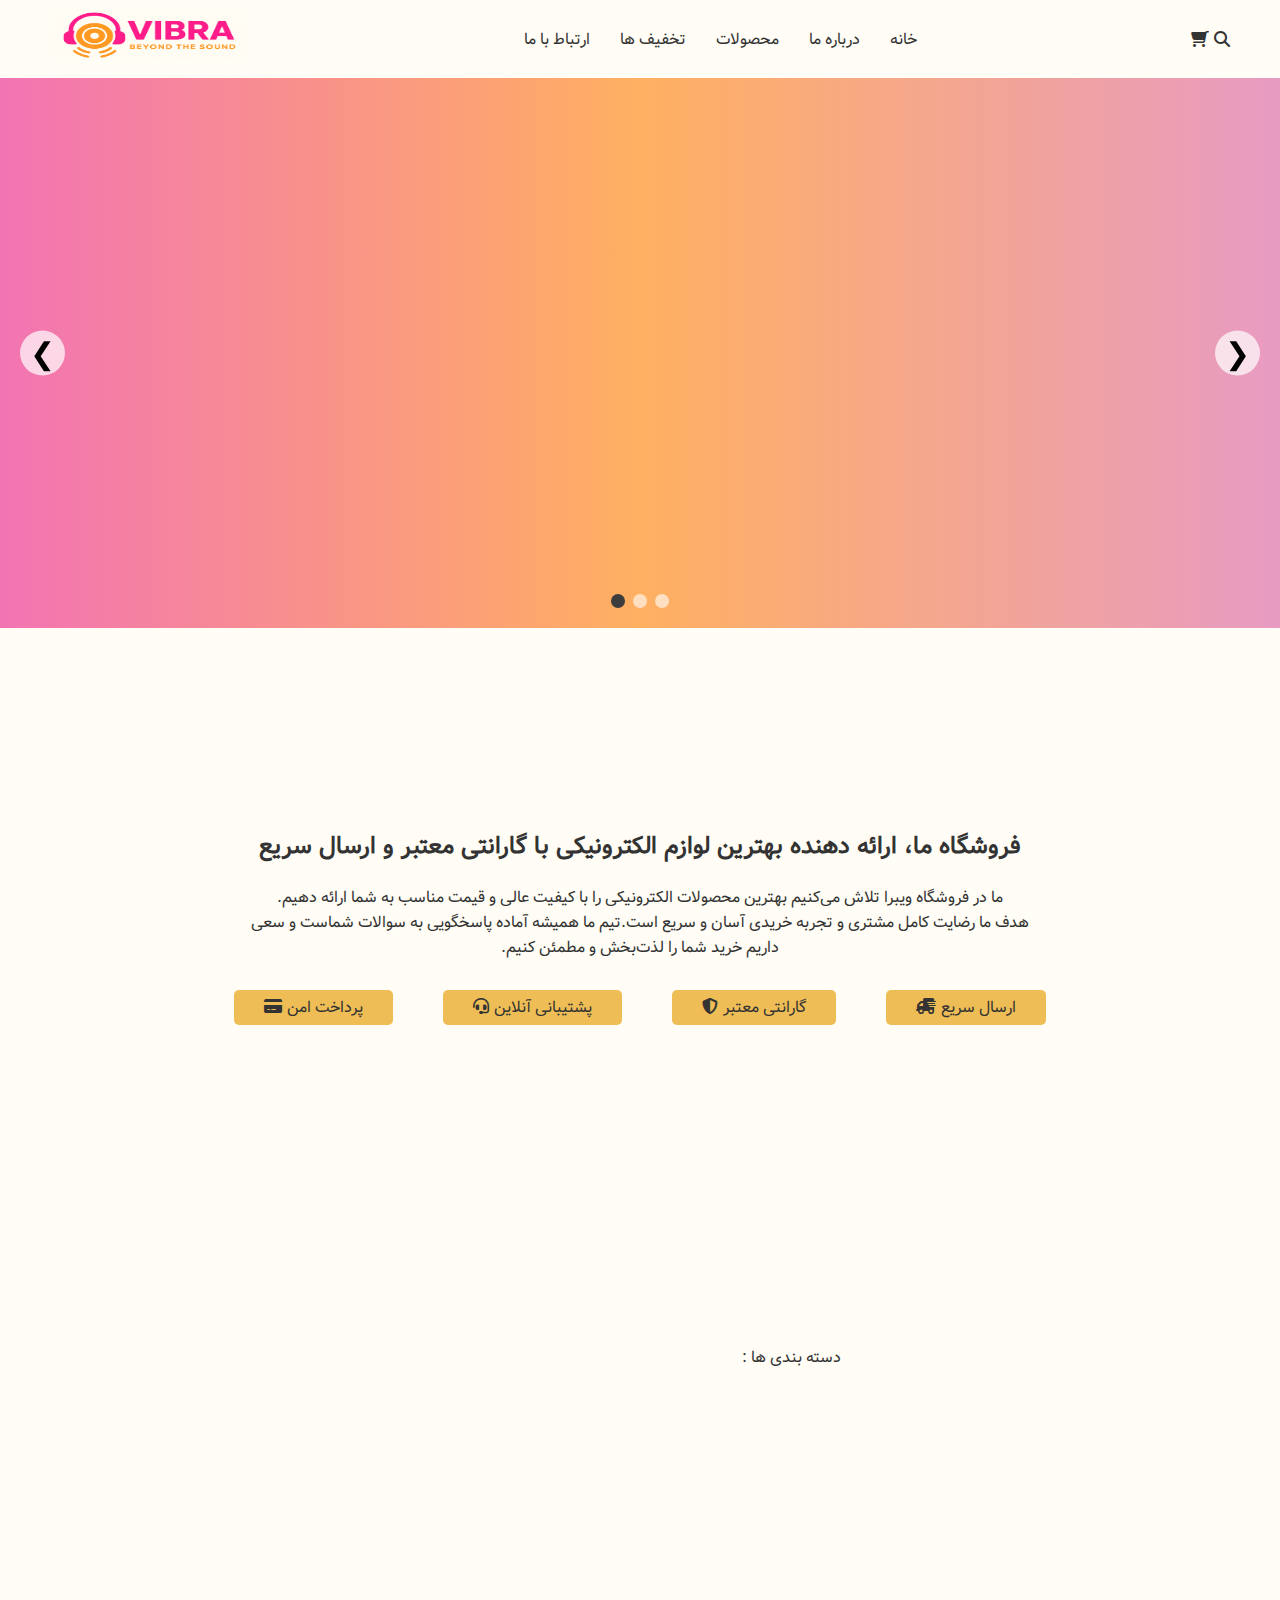
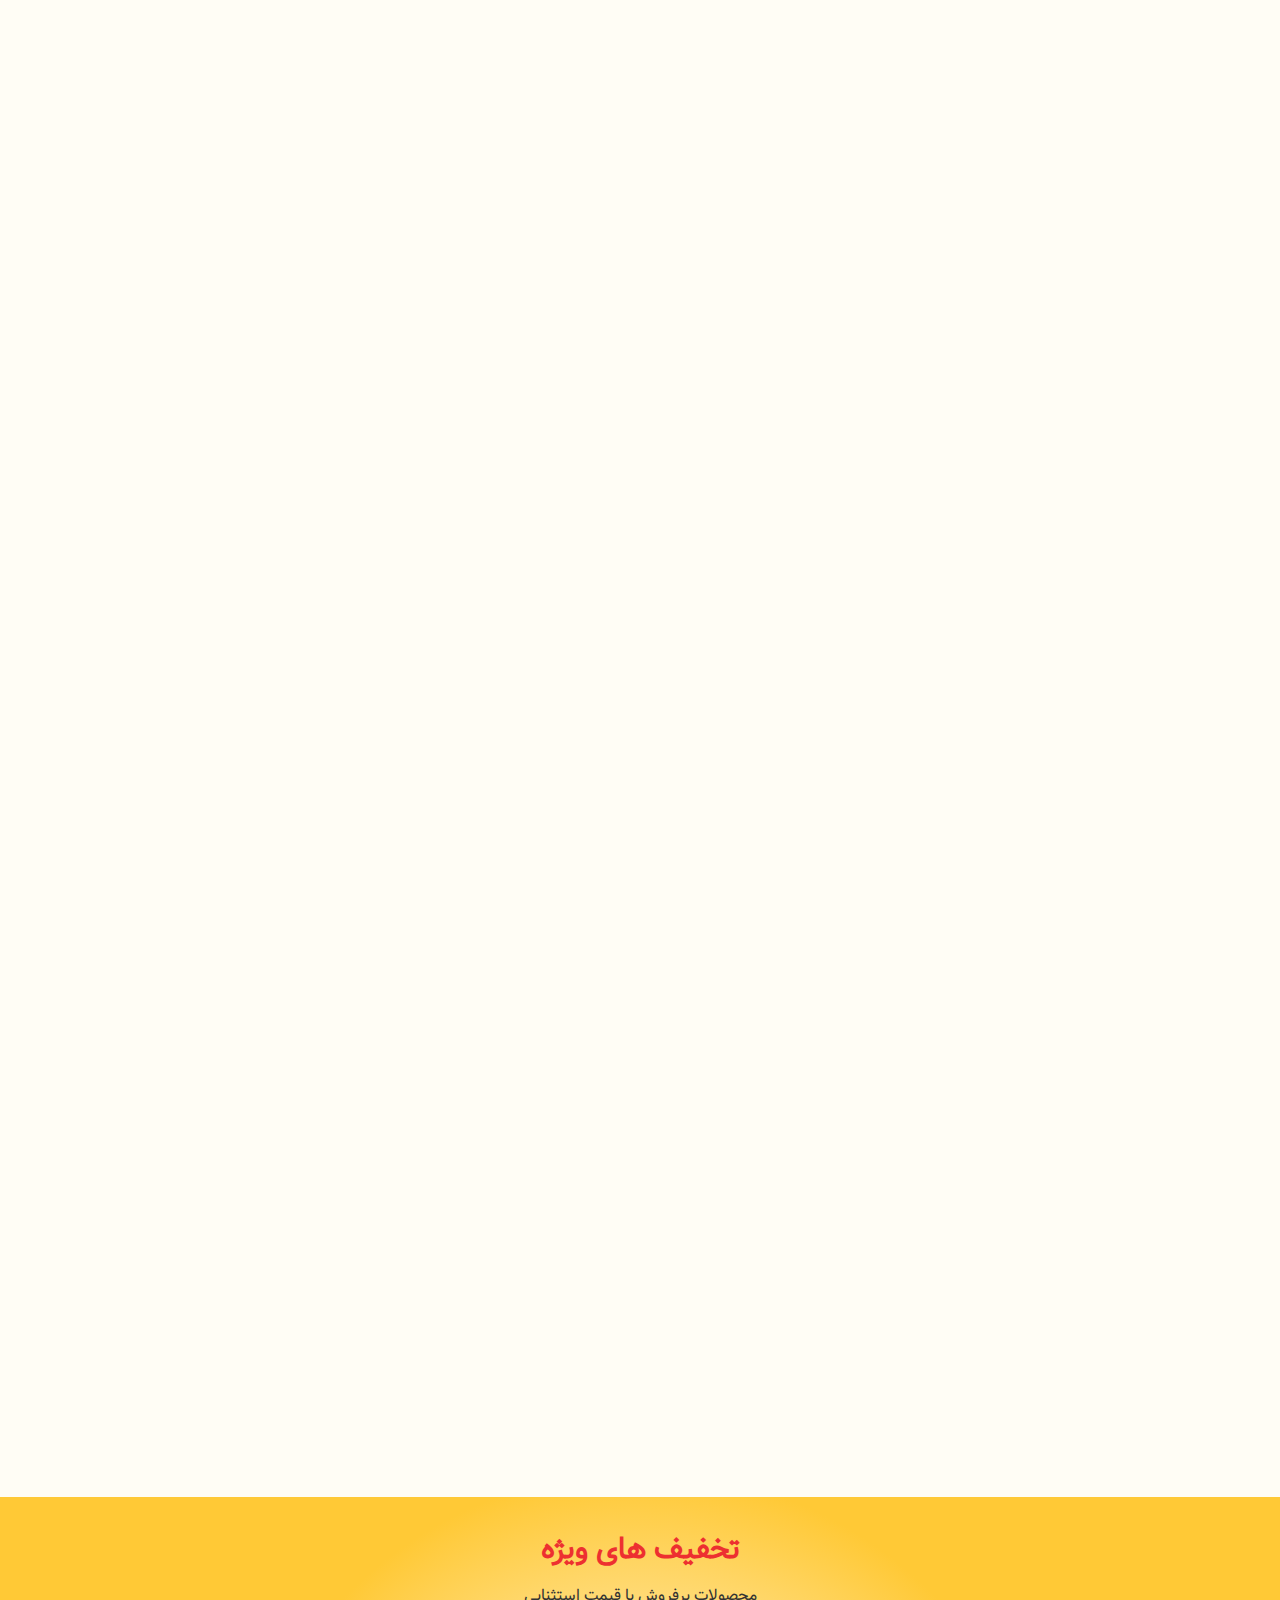
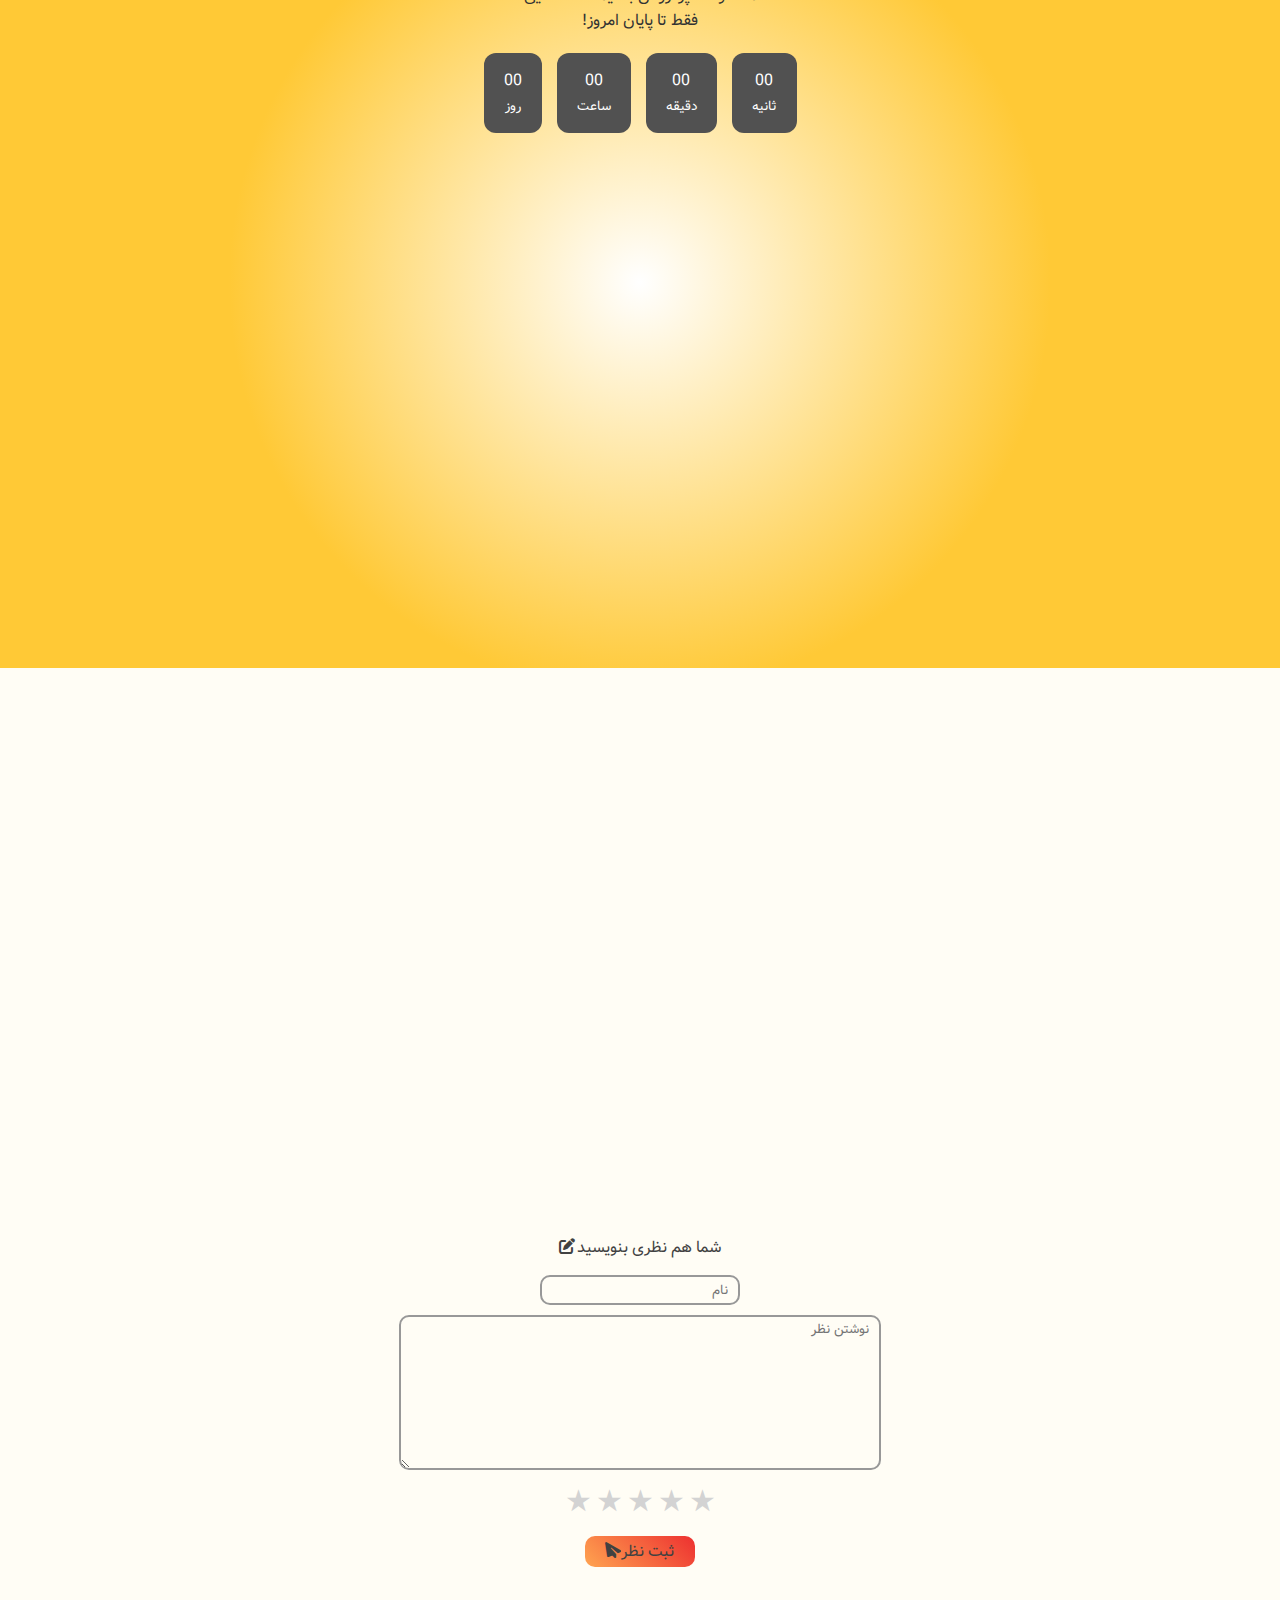
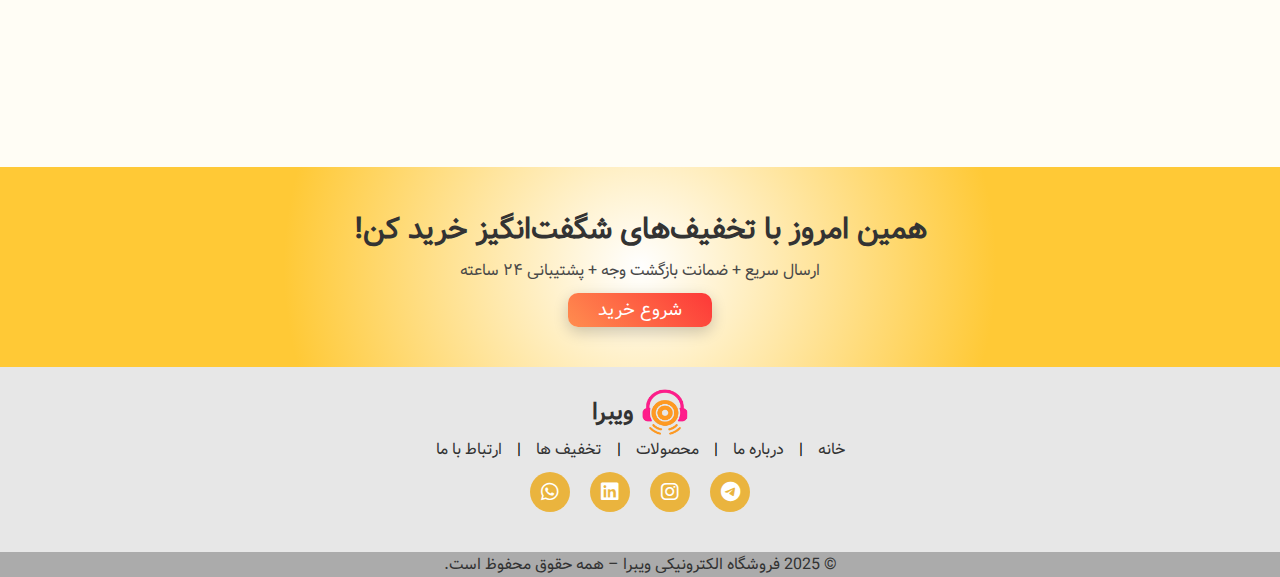
<file: Vibra/index.html>
<!DOCTYPE html>
<html lang="fa" dir="rtl">
<head>
    <meta charset="UTF-8">
    <meta name="viewport" content="width=device-width, initial-scale=1.0">
    <meta name="description" content="ویبرا، فراتر از صدا">
    <link rel="stylesheet" href="https://cdnjs.cloudflare.com/ajax/libs/font-awesome/6.5.0/css/all.min.css">
    <link rel="stylesheet" href="https://cdn.jsdelivr.net/npm/aos@2.3.4/dist/aos.css">
    <link rel="icon" type="image/png" href="images/icon.png">
    <link rel="stylesheet" href="style.css">
    <title>vibra | ویبرا</title>
</head>
<body>
<!--navbar-->
<nav>
    <span class="icons">
        <span class="menu"><i class="fas fa-bars"></i></span>
        <i class="fas fa-search"></i>
        <i class="fas fa-shopping-cart fa-flip-horizontal"></i>
    </span>

    <div class="links">
        <a href="#home">خانه</a>
        <a href="#about-us">درباره ما</a>
        <a href="#products">محصولات</a>
        <a href="#discounts">تخفیف ها</a>
        <a href="#footer">ارتباط با ما</a>
    </div>

    <span class="logo">
        <img src="images/logo.png" alt="ویبرا">
    </span>
</nav>

<!--section 1 : hero-->
<section id="home" class="hero-section">
    <div class="slides">
        <!--slide 1-->
        <div class="slide active">
            <div class="text">
                <div class="title">
                    <h1>جدیدترین و 
                    بهترین تجهیزات صوتی</h1>
                </div>
                <p>تجربه ای تازه از صدا، با برترین برند ها</p>
                <button onclick="location.href='#products'">نمایش محصولات</button>
            </div>
            <img src="images/hero-headphone.png" alt="هدفون">
        </div>

        <!--slide 2-->
        <div class="slide">
            <div class="text">
                <div class="title">
                    <h1>جدیدترین و 
                    بهترین تجهیزات صوتی</h1>
                </div>
                <p>تجربه ای تازه از صدا، با برترین برند ها</p>
                <button>نمایش محصولات</button>
            </div>
            <img src="images/earbuds.png" alt="هدفون">
        </div>

        <!--slide 3-->
        <div class="slide">
            <div class="text">
                <div class="title">
                    <h1>جدیدترین و 
                    بهترین تجهیزات صوتی</h1>
                </div>
                <p>تجربه ای تازه از صدا، با برترین برند ها</p>
                <button>نمایش محصولات</button>
            </div>
            <img src="images/speaker.png" alt="هدفون">
        </div>
    </div>

  <button class="prev">❮</button>
  <button class="next">❯</button>

  <div class="dots"></div>
</section>

<!--section 2 : about-->
<section id="about-us" class="about-section">
    <div class="text">
        <h2>فروشگاه ما،
            ارائه دهنده بهترین لوازم الکترونیکی با گارانتی معتبر و ارسال سریع
        </h2>
        <p>ما در فروشگاه ویبرا تلاش می‌کنیم بهترین محصولات الکترونیکی را با کیفیت عالی و قیمت مناسب به شما ارائه دهیم.
            هدف ما رضایت کامل مشتری و تجربه خریدی آسان و سریع است.تیم ما همیشه آماده پاسخگویی به سوالات شماست و سعی
            داریم خرید شما را لذت‌بخش و مطمئن کنیم.
        </p>
    </div>

    <div class="taglines">
        <a href="#delivery">ارسال سریع<i class="fas fa-shipping-fast fa-flip-horizontal"></i></a>

        <a href="#guarantee">گارانتی معتبر<i class="fas fa-shield-alt"></i></a>

        <a href="#support">پشتیبانی آنلاین<i class="fas fa-headset"></i></a>

        <a href="#payment">پرداخت امن<i class="fas fa-credit-card"></i></a>
    </div>
</section>

<!--section 3 : products-->
<section id="products" class="product-section">
    <h1>محصولات فروشگاه</h1>
    <div class="categories">
        <p>دسته بندی ها :</p>
        <a class="fade-in" href="#headphone">هدفون</a>
        <a class="fade-in" href="#speaker">اسپیکر</a>
        <a class="fade-in" href="earbud">ایرپاد</a>
    </div>

    <div class="products">
        <div class="product" data-aos="fade-up">
            <div class="discount-tag">۱۵٪ تخفیف</div>
            <img src="images/earbuds.png" alt="ایرپاد">
            <h2>ایرپاد مدل M90</h2>
            <div class="price">
                <del>۱,۱۵۰,۰۰</del>
                <h3 class="discount">۹۸۵,۰۰۰ تومان</h3>
            </div>

            <div class="buttons">
                <a class="details" href="singleProduct.html">جزئیات</a>
                <a href="#buy"><i class="fas fa-shopping-cart fa-flip-horizontal"></i></a>
                <a href="#like"><i class="far fa-heart"></i></a>
            </div>
        </div>

        <div class="product" data-aos="fade-up">
            <img src="images/speaker.png" alt="اسپیکر">
            <h2>اسپیکر مدل 2025</h2>
            <p class="price">۲,۲۳۰,۰۰۰ تومان</p>

            <div class="buttons">
                <a class="details" href="singleProduct.html">جزئیات</a>
                <a href="#buy"><i class="fas fa-shopping-cart fa-flip-horizontal"></i></a>
                <a href="#like"><i class="far fa-heart"></i></a>
            </div>
        </div>

        <div class="product" data-aos="fade-up">
            <img src="images/microphone.png" alt="میکروفون">
            <h2>میکروفون مدل جدید</h2>
            <p class="price">۹۵۰,۰۰۰ تومان</p>

            <div class="buttons">
                <a class="details" href="singleProduct.html">جزئیات</a>
                <a href="#buy"><i class="fas fa-shopping-cart fa-flip-horizontal"></i></a>
                <a href="#like"><i class="far fa-heart"></i></a>
            </div>
        </div>

        <div class="product" data-aos="fade-up">
            <img src="images/headphone.png" alt="هدفون">
            <h2>هدفون مدل M92</h2>
            <p class="price">۱,۸۰۰,۰۰۰ تومان</p>

            <div class="buttons">
                <a class="details" href="singleProduct.html">جزئیات</a>
                <a href="#buy"><i class="fas fa-shopping-cart fa-flip-horizontal"></i></a>
                <a href="#like"><i class="far fa-heart"></i></a>
            </div>
        </div>

        <div class="product" data-aos="fade-up">
            <div class="discount-tag">۳۲٪ تخفیف</div>
            <img src="images/smart-watch.png" alt="ساعت هوشمند">
            <h2>ساعت هوشمند باکیفیت</h2>
            <div class="price">
                <del>۳,۸۰۰,۰۰۰</del>
                <h3 class="discount">۲,۶۰۰,۰۰۰ تومان</h3>
            </div>

            <div class="buttons">
                <a class="details" href="singleProduct.html">جزئیات</a>
                <a href="#buy"><i class="fas fa-shopping-cart fa-flip-horizontal"></i></a>
                <a href="#like"><i class="far fa-heart"></i></a>
            </div>
        </div>

        <div class="product" data-aos="fade-up">
            <img src="images/smart-glasses.png" alt="عینک هوشمند">
            <h2>عینک هوشمند جدید</h2>
            <p class="price">۵,۲۰۰,۰۰۰ تومان</p>

            <div class="buttons">
                <a class="details" href="singleProduct.html">جزئیات</a>
                <a href="#buy"><i class="fas fa-shopping-cart fa-flip-horizontal"></i></a>
                <a href="#like"><i class="far fa-heart"></i></a>
            </div>
        </div>

        <div class="product" data-aos="fade-up">
            <img src="images/phone-stand.png" alt="پایه گوشی">
            <h2>پایه گوشی</h2>
            <p class="price">۶۲۰,۰۰۰ تومان</p>

            <div class="buttons">
                <a class="details" href="singleProduct.html">جزئیات</a>
                <a href="#buy"><i class="fas fa-shopping-cart fa-flip-horizontal"></i></a>
                <a href="#like"><i class="far fa-heart"></i></a>
            </div>
        </div>

        <div class="product" data-aos="fade-up">
            <div class="discount-tag">۳۲٪ تخفیف</div>
            <img src="images/wired-earphones.png" alt="هندزفری">
            <h2>هندزفری مدل سیمی</h2>
            <div class="price">
                <del>۳۴۰,۰۰۰</del>
                <h3 class="discount">۲۳۰,۰۰۰ تومان</h3>
            </div>

            <div class="buttons">
                <a class="details" href="singleProduct.html">جزئیات</a>
                <a href="#buy"><i class="fas fa-shopping-cart fa-flip-horizontal"></i></a>
                <a href="#like"><i class="far fa-heart"></i></a>
            </div>
        </div>
    </div>
</section>

<section id="discounts" class="discount-section">
    <div class="title">
        <h1>تخفیف های ویژه</h1>
        <P>محصولات پرفروش با قیمت استثنایی
        فقط تا پایان امروز!
        </P>
    </div>

    <div class="timer">
        <div><span id="seconds">00</span><small>ثانیه</small></div>
        <div><span id="minutes">00</span><small>دقیقه</small></div>
        <div><span id="hours">00</span><small>ساعت</small></div>
        <div><span id="days">00</span><small>روز</small></div>
    </div>

    <div class="products">
        <div class="product" data-aos="flip-up">
            <div class="discount-tag">۱۵٪ تخفیف</div>
            <img src="images/earbuds.png" alt="ایرپاد">
            <h2>ایرپاد مدل M90</h2>
            <div class="price">
                <del>۱,۱۵۰,۰۰</del>
                <h3 class="discount">۹۸۵,۰۰۰ تومان</h3>
            </div>

            <div class="buttons">
                <a class="details" href="singleProduct.html">جزئیات</a>
                <a href="#buy"><i class="fas fa-shopping-cart fa-flip-horizontal"></i></a>
                <a href="#like"><i class="far fa-heart"></i></a>
            </div>
        </div>

        <div class="product" data-aos="flip-up">
            <div class="discount-tag">۳۲٪ تخفیف</div>
            <img src="images/wired-earphones.png" alt="هندزفری">
            <h2>هندزفری مدل سیمی</h2>
            <div class="price">
                <del>۳۴۰,۰۰۰</del>
                <h3 class="discount">۲۳۰,۰۰۰ تومان</h3>
            </div>

            <div class="buttons">
                <a class="details" href="singleProduct.html">جزئیات</a>
                <a href="#buy"><i class="fas fa-shopping-cart fa-flip-horizontal"></i></a>
                <a href="#like"><i class="far fa-heart"></i></a>
            </div>
        </div>

        <div class="product" data-aos="flip-up">
            <div class="discount-tag">۳۲٪ تخفیف</div>
            <img src="images/smart-watch.png" alt="ساعت هوشمند">
            <h2>ساعت هوشمند باکیفیت</h2>
            <div class="price">
                <del>۳,۸۰۰,۰۰۰</del>
                <h3 class="discount">۲,۶۰۰,۰۰۰ تومان</h3>
            </div>

            <div class="buttons">
                <a class="details" href="singleProduct.html">جزئیات</a>
                <a href="#buy"><i class="fas fa-shopping-cart fa-flip-horizontal"></i></a>
                <a href="#like"><i class="far fa-heart"></i></a>
            </div>
        </div>
    </div>
</section>

<section class="testimonial-section">
    <h1>نظرات مشتریان ما</h1>
    <p class="title">نظر واقعی مشتریان ما درباره محصولات و خدمات</p>
    <div class="comments">
        <div class="comment" data-aos="fade-up">
            <h3>مریم</h3>
            <p>
                من اولین بار بود از این فروشگاه خرید می‌کردم و واقعا تجربه عالی داشتم.
                محصولی که دریافت کردم همون‌طور بود که توی سایت بود و کیفیتش خیلی خوب بود.
                ارسال سریع انجام شد و بسته‌بندی خیلی مرتب بود. مطمئناً دوباره از اینجا خرید خواهم کرد.
            </p>
            
            <div class="stars">
                <i class="fa-solid fa-star"></i>
                <i class="fa-solid fa-star"></i>
                <i class="fa-solid fa-star"></i>
                <i class="fa-solid fa-star"></i>
                <i class="fa-solid fa-star"></i>
            </div>

        </div>

        <div class="comment" data-aos="fade-up">
            <h3>سینا</h3>
            <p>
                بعد از کلی جستجو این فروشگاه رو انتخاب کردم و واقعا از انتخابم راضی‌ام.
                قیمت‌ها منصفانه‌ست و تخفیف‌ها واقعا به‌صرفه هستن.پشتیبانی آنلاین هم خیلی سریع جواب داد
                و مشکلم رو حل کرد. به همه دوستانم پیشنهادش می‌کنم.
            </p>

            <div class="stars">
                <i class="fa-solid fa-star"></i>
                <i class="fa-solid fa-star"></i>
                <i class="fa-solid fa-star"></i>
                <i class="fa-solid fa-star"></i>
                <i class="fa-solid fa-star"></i>
            </div>
        </div>

        <div class="comment" data-aos="fade-up">
            <h3>الهام</h3>
            <p>
                محصولی که خریدم دقیقاً همونی بود که دنبالش بودم. طراحی سایت ساده و راحت بود
                و خیلی سریع تونستم سفارشم رو ثبت کنم. از نحوه پیگیری سفارش و اطلاع‌رسانی پیامکی هم خوشم اومد.
                حس می‌کنم واقعا به مشتری اهمیت داده میشه.
            </p>

            <div class="stars">
                <i class="fa-solid fa-star"></i>
                <i class="fa-solid fa-star"></i>
                <i class="fa-solid fa-star"></i>
                <i class="fa-solid fa-star"></i>
                <i class="fa-solid fa-star"></i>
            </div>
        </div>
    </div>

    <p class="form-title">شما هم نظری بنویسید<i class="fas fa-pen-to-square"></i></p>
    <form>
        <input type="text" name="name" placeholder="نام">
        <textarea name="comment" rows="7" cols="60" placeholder="نوشتن نظر"></textarea>

        <div class="stars">
            <span class="star" data-value="1">★</span>
            <span class="star" data-value="2">★</span>
            <span class="star" data-value="3">★</span>
            <span class="star" data-value="4">★</span>
            <span class="star" data-value="5">★</span>
        </div>
        <input type="hidden" name="rate" id="rate" value="0">

        <a>ثبت نظر<i class="fas fa-paper-plane fa-flip-horizontal"></i></a>
    </form>

</section>

<section class="cta-section">
    <h1>همین امروز با تخفیف‌های شگفت‌انگیز خرید کن!</h1>
    <p>ارسال سریع + ضمانت بازگشت وجه + پشتیبانی ۲۴ ساعته</p>
    <button onclick="location.href='#products'">شروع خرید</button>
</section>

<footer id="footer">
    <div class="logo">
        <img src="images/icon.png" alt="لوگو">
        <h2>ویبرا</h2>
    </div>

    <div class="links">
        <a href="#home">خانه</a>
        <a href="#about-us">درباره ما</a>
        <a href="#products">محصولات</a>
        <a href="#discounts">تخفیف ها</a>
        <a href="#contact-us">ارتباط با ما</a>
    </div>

    <div class="social-icons">
        <a href="/" class="icon"><i class="fa-brands fa-telegram"></i></a>
        <a href="/" class="icon"><i class="fa-brands fa-instagram"></i></a>
        <a href="/" class="icon"><i class="fa-brands fa-linkedin"></i></a>
        <a href="/" class="icon"><i class="fa-brands fa-whatsapp"></i></a>
    </div>

    <div class="copyright">
        <p>© 2025 فروشگاه الکترونیکی ویبرا – همه حقوق محفوظ است.</p>
    </div>
</footer>

<script src="https://cdn.jsdelivr.net/npm/aos@2.3.4/dist/aos.js"></script>
<script>
  AOS.init();
</script>

<script src="js/main.js"></script>
</body>
</html>
</file>
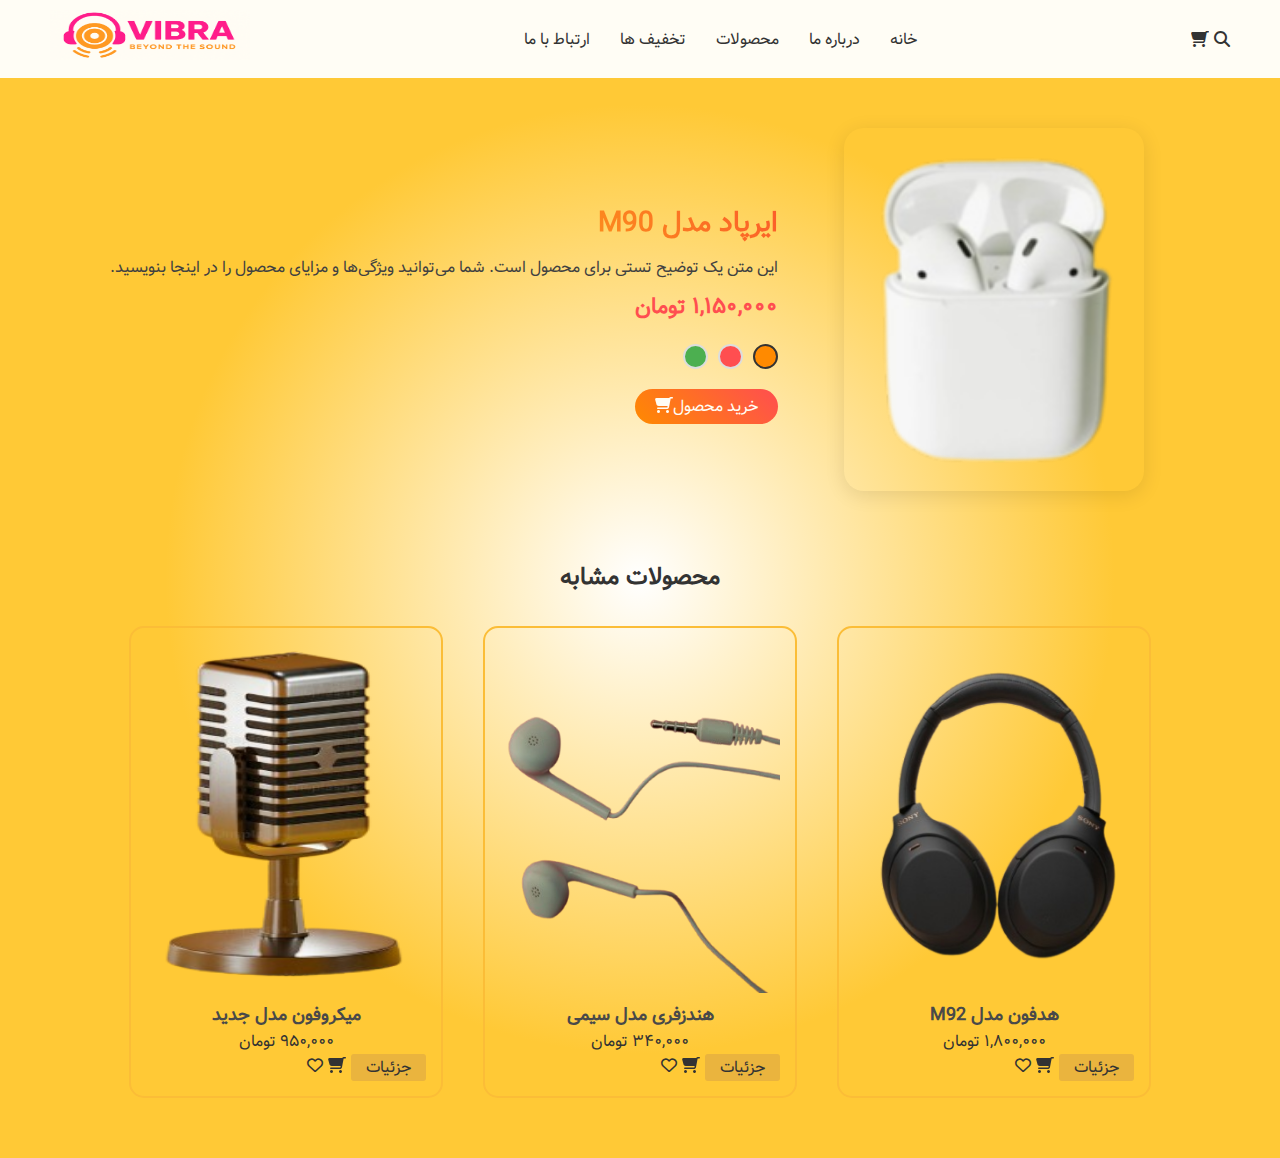
<file: Vibra/singleProduct.html>
<!DOCTYPE html>
<html lang="fa" dir="rtl">
<head>
    <meta charset="UTF-8">
    <meta name="viewport" content="width=device-width, initial-scale=1.0">
    <meta name="description" content="ویبرا، فراتر از صدا">
    <link rel="stylesheet" href="https://cdnjs.cloudflare.com/ajax/libs/font-awesome/6.5.0/css/all.min.css">
    <link rel="icon" type="image/png" href="images/icon.png">
    <link rel="stylesheet" href="style.css">
    <title>تک محصول</title>
</head>
<body class="single-product-body">

<!--navbar-->
<nav>
    <span class="icons">
        <span class="menu"><i class="fas fa-bars"></i></span>
        <i class="fas fa-search"></i>
        <i class="fas fa-shopping-cart fa-flip-horizontal"></i>
    </span>

    <div class="links">
        <a href="index.html#home">خانه</a>
        <a href="index.html#about-us">درباره ما</a>
        <a href="index.html#products">محصولات</a>
        <a href="index.html#discounts">تخفیف ها</a>
        <a href="index.html#footer">ارتباط با ما</a>
    </div>

    <span class="logo">
        <img src="images/logo.png" alt="ویبرا">
    </span>
</nav>


<!--single-product-->
<div class="single-product">
    <div class="image">
        <img src="images/earbuds.png" alt="ایرپاد">
    </div>

    <div class="details">
        <h1>ایرپاد مدل M90</h1>
        <p>این متن یک توضیح تستی برای محصول است. شما می‌توانید ویژگی‌ها و مزایای محصول را در اینجا بنویسید.</p>
        <div class="price">۱,۱۵۰,۰۰۰ تومان</div>

        <div class="colors">
            <div class="color-option active" style="background:#ff8a00"></div>
            <div class="color-option" style="background:#ff4e50"></div>
            <div class="color-option" style="background:#4caf50"></div>
        </div>

        <a href="#" class="buy">خرید محصول<i class="fas fa-shopping-cart fa-flip-horizontal"></i></a>
    </div>
</div>

<div class="related">
    <h1>محصولات مشابه</h1>
    <div class="products">
        <div class="product">
            <img src="images/headphone.png" alt="هدفون">
            <h2>هدفون مدل M92</h2>
            <p class="price">۱,۸۰۰,۰۰۰ تومان</p>

            <div class="buttons">
                <a class="details" href="#details">جزئیات</a>
                <a href="#buy"><i class="fas fa-shopping-cart fa-flip-horizontal"></i></a>
                <a href="#like"><i class="far fa-heart"></i></a>
            </div>
        </div>

        <div class="product">
            <img src="images/wired-earphones.png" alt="هندزفری">
            <h2>هندزفری مدل سیمی</h2>
            <p class="price">۳۴۰,۰۰۰ تومان</p>

            <div class="buttons">
                <a class="details" href="#details">جزئیات</a>
                <a href="#buy"><i class="fas fa-shopping-cart fa-flip-horizontal"></i></a>
                <a href="#like"><i class="far fa-heart"></i></a>
            </div>
        </div>

        <div class="product">
            <img src="images/microphone.png" alt="میکروفون">
            <h2>میکروفون مدل جدید</h2>
            <p class="price">۹۵۰,۰۰۰ تومان</p>

            <div class="buttons">
                <a class="details" href="#details">جزئیات</a>
                <a href="#buy"><i class="fas fa-shopping-cart fa-flip-horizontal"></i></a>
                <a href="#like"><i class="far fa-heart"></i></a>
            </div>
        </div>
    </div>
</div>

</body>
</html>
</file>
<file: Vibra/style.css>
@font-face {
    font-family: "vazir";
    src: url("fonts/Vazir.woff2") format("woff2"),
         url("fonts/Vazir.woff") format("woff");
    font-weight: normal;
    font-style: normal;
}

/* animations */
@keyframes slideIn {
    to {
        opacity: 1;
        transform: translateX(0);
    }
}

@keyframes fadeUp {
    to {
        opacity: 1;
        transform: translateY(0);
    }
}

* {
    margin: 0;
    padding: 0;
    box-sizing: border-box;
}

body {
    background-color: #fffdf5;
    color: #333;
    font-family: 'vazir';
    overflow-x: hidden; 
    width: 100%;
    margin: 0;
    padding: 0;
    box-sizing: border-box;
}

a {
   text-decoration: none;
   color: #333; 
}

/* navbar */
nav {
    display: flex;
    justify-content: space-between;
    align-items: center;
    padding: 10px 50px;
    position: sticky;
    top: 0;
    z-index: 1000;
    background-color: #fffdf5;
}

nav .logo img {
    width: 200px;
    height: 50px;
}

nav .links {
    display: flex;
    justify-content: center;
    gap: 30px;
}

nav .links a:hover {
    color: #eebd55;
}

nav .icons {
    display: flex;
    text-align: center;
    gap: 5px;
}

nav .icons .menu {
    display: none;
}

nav .icons i:hover {
    color: #eebd55;
}

/* hero section */
.hero-section {
    position: relative;
    background: linear-gradient(90deg, rgba(242, 116, 179, 1) 0%, rgba(255, 176, 97, 1) 50%, rgba(232, 155, 194, 1) 100%);
    height: 550px;
    display: flex;
    justify-content: center;
    align-items: center;
    overflow: hidden;
    margin-bottom: 200px;
}

.hero-section .slides {
  width: 100%;
  height: 100%;
  position: relative;
}

.hero-section .slide {
  position: absolute;
  top: 0; left: 0;
  width: 100%;
  height: 100%;
  display: flex;
  justify-content: center;
  align-items: center;
  gap: 40px;
  opacity: 0;
  transition: opacity 0.8s ease;
}

.hero-section .slide.active {
  opacity: 1;
  z-index: 1;
}

.hero-section img {
    width: 300px;
    opacity: 0;
    transform: translateX(-50px);
    animation: slideIn 1.2s ease-out forwards;
    animation-delay: 0.3s;
}

.hero-section .text .title h1 {
    font-size: 40px;
    color: #3d3d3d;
    white-space: pre-line;
    line-height: 1.2;
    opacity: 0;
    transform: translateY(30px);
    animation: fadeUp 1s ease-out forwards;
}

.hero-section .text p {
    font-size: 20px;
    color: #3d3d3d;
    margin-top: 5px;
    opacity: 0;
    transform: translateY(30px);
    animation: fadeUp 1s ease-out forwards;
    animation-delay: 0.6s;
}

.hero-section .text button {
    background-color: #fffdf5;
    color: #3d3d3d;
    padding: 5px 20px;
    font-family: 'vazir';
    border-radius: 10px;
    border: none;
    margin-top: 10px;
    cursor: pointer;
    transition: all 0.3s ease;
    opacity: 0;
    transform: translateY(30px);
    animation: fadeUp 1s ease-out forwards;
    animation-delay: 0.9s;
}

.hero-section .text button:hover {
    background-color: #f5d082;
    transform: scale(1.05);
}

.hero-section .prev, .hero-section .next {
  position: absolute;
  top: 50%;
  transform: translateY(-50%);
  background: rgba(255,255,255,0.7);
  border: none;
  font-size: 30px;
  cursor: pointer;
  padding: 5px 10px;
  border-radius: 50%;
  z-index: 2;
}

.hero-section .prev { right: 20px; left: auto }
.hero-section .next { left: 20px; right: auto }

.hero-section .dots {
  position: absolute;
  bottom: 20px;
  left: 50%;
  transform: translateX(-50%);
  display: flex;
  gap: 8px;
  direction: ltr;
}

.hero-section .dots button {
  width: 14px;
  height: 14px;
  border: none;
  background: rgba(255,255,255,0.6);
  cursor: pointer;
  border-radius: 50%;
}

.hero-section .dots button.active {
  background: #3d3d3d;
}

/* section 2 : about */
.about-section {
    margin-bottom: 250px;
}

.about-section .text {
    margin-bottom: 30px;
}

.about-section .text h2 {
    opacity: 0;
    transform: scale(0.7);
    transition: all 0.8s ease-out;
    text-align: center;
}

.about-section .text h2.visible {
    opacity: 1;
    transform: scale(1);
}

.about-section .text p {
    white-space: pre-line;
    text-align: center;
    margin-top: 20px;
}

.about-section .taglines {
    display: flex;
    justify-content: center;
    gap: 50px;
}

.about-section .taglines a {
    background-color: #eebd55;
    padding: 5px 30px;
    border-radius: 5px;
    opacity: 0;
    transform: translateY(30px);
    transition: all 0.6s ease-out;
    display: inline-block;
}

.about-section .taglines a.visible {
    opacity: 1;
    transform: translateY(0);
}

.about-section .taglines a i {
    margin-right: 5px;
}

.about-section .taglines a:hover {
    background-color: #f8dda3;
}

/* section 3 : products */
.product-section {
    margin-bottom: 200px;
    padding: 0px 40px;
}

.product-section h1 {
    text-align: center;
    opacity: 0;
    transform: scale(0.7);
    transition: all 0.8s ease-out;
}

.product-section h1.visible {
    opacity: 1;
    transform: scale(1);
}

.product-section .categories {
    display: flex;
    justify-content: center;
    margin-top: 20px;
}

.product-section .categories a {
    background-color: #eebd55;
    padding: 1px 20px;
    border-radius: 5px;
    margin: 0 10px;
    opacity: 0;
    transform: scale(0.7);
    transition: all 0.8s ease-out;
}

.product-section .categories a.visible {
    opacity: 1;
    transform: scale(1);
}

.product-section .categories a:hover {
    background-color: #f8dda3;
}

.product-section .products {
    display: flex;
    flex-wrap: wrap;
    margin-top: 50px;
    justify-content: center;
    gap: 40px;
}

.product-section .products .product {
    flex: 0 0 250px;
    border-radius: 15px;
    border: 1px solid #eee;
    box-shadow: 0 2px 10px rgba(0,0,0,0.05);
    padding: 10px 10px;
    position: relative;
    transition: transform 1s ease-out;
}

.product-section .products .product:hover {
    box-shadow: 0 5px 15px rgba(0,0,0,0.1);
    border-color: #ddd;
    transform: translateY(-5px);
}

.product-section .products .product h2 {
    text-align: center;
    font-size: 18px;
    color: #494949;
}

.product-section .products .product .discount-tag {
    position: absolute;
    top: 10px;
    left: 10px;
    width: 50px;
    height: 50px;
    background: #ff4b2b;
    color: #fff;
    font-weight: bold;
    font-size: 0.8rem;
    border-radius: 50%;
    display: flex;
    align-items: center;
    justify-content: center;
    text-align: center;
    line-height: 1.1;
    box-shadow: 0 3px 8px rgba(0,0,0,0.2);
    z-index: 10;
}

.product-section .products .product img {
    width: 280px;
    height: 350px;
    border-radius: 5px;
}

.product-section .products .product .price {
    display: flex;
    text-align: center;
    align-items: center;
    justify-content: center;
    gap: 10px;
}

.product-section .products .product .price .discount {
    color: #ed3030;
}

.product-section .products .product .buttons {
    display: flex;
    gap: 5px;
}

.product-section .products .product .buttons .details {
    background-color: #eab43e;
    padding: 1px 15px;
    border-radius: 3px;
}

.product-section .products .product .buttons .details:hover {
    background-color: #f5d082;
}

.product-section .products .product .buttons a i:hover {
    color: #f5d082;
}

/* section 4 : discount */
.discount-section {
    background: radial-gradient(circle,rgba(255, 255, 255, 1) 0%, rgba(255, 201, 54, 1) 55%);
    padding: 30px 50px;
    margin-bottom: 200px;
}

.discount-section .title h1 {
    font-size: 30px;
    text-align: center;
    color: #ed3030;
    animation: pulse 1s infinite ease-in-out;
}

@keyframes pulse {
    0% { transform: scale(1); }
    50% { transform: scale(1.1); }
    100% { transform: scale(1); }
}

.discount-section .title p {
    white-space: pre-line;
    text-align: center;
    margin-top: 10px;
}

.discount-section .timer {
    display: flex;
    gap: 15px;
    justify-content: center;
    margin-top: 20px;
}

.discount-section .timer div {
    background-color: #515151;
    color: white;
    padding: 15px 20px;
    border-radius: 12px;
    text-align: center;
}

.discount-section .timer span {
    display: block;
}

.discount-section .products {
    display: flex;
    justify-content: center;
    flex-wrap: wrap;
    gap: 20px;
    margin-top: 40px;
}

.discount-section .products .product {
    border-radius: 15px;
    border: 1px solid #ffd260;
    box-shadow: 0 2px 10px rgba(0,0,0,0.05);
    padding: 10px 10px;
    position: relative;
    transition: transform 2s ease-out;
}

.discount-section .products .product:hover {
    box-shadow: 0 5px 15px rgba(0,0,0,0.1);
    border-color: #ffc941;
    transform: translateY(-5px);
}

.discount-section .products .product .discount-tag {
    position: absolute;
    top: 10px;
    left: 10px;
    width: 50px;
    height: 50px;
    background: #ff4b2b;
    color: #fff;
    font-weight: bold;
    font-size: 0.8rem;
    border-radius: 50%;
    display: flex;
    align-items: center;
    justify-content: center;
    text-align: center;
    line-height: 1.1;
    box-shadow: 0 3px 8px rgba(0,0,0,0.2);
    z-index: 10;
}

.discount-section .products .product h2 {
    text-align: center;
    font-size: 18px;
    color: #494949;
}

.discount-section .products .product img {
    width: 280px;
    height: 350px;
    border-radius: 5px;
}

.discount-section .products .product .price {
    display: flex;
    justify-content: center;
    gap: 10px;
    align-items: center;
}

.discount-section .products .product .price del {
    color: #7a7a7a;
}

.discount-section .products .product .price h3 {
    color: #ed3030;
}

.discount-section .products .product .buttons {
    display: flex;
    gap: 5px;
}

.discount-section .products .product .buttons .details {
    background-color: #eab43e;
    padding: 1px 15px;
    border-radius: 3px;
}

.discount-section .products .product .buttons .details:hover {
    background-color: #f5d082;
}

.discount-section .products .product .buttons a i:hover {
    color: #f5d082;
}

.testimonial-section {
    margin-bottom: 200px;
    padding: 0 50px;
}

.testimonial-section h1 {
    text-align: center;
    opacity: 0;
    transform: scale(0.7);
    transition: all 0.8s ease-out;
}

.testimonial-section h1.visible {
    opacity: 1;
    transform: scale(1);
}

.testimonial-section .title {
    margin-top: 10px;
    text-align: center;
    opacity: 0;
    transform: scale(0.7);
    transition: all 0.8s ease-out;
}

.testimonial-section .title.visible {
    opacity: 1;
    transform: scale(1);
}

.testimonial-section .comments {
    display: flex;
    justify-content: center;
    margin-top: 40px;
    gap: 30px;
    margin-bottom: 40px;
}

.testimonial-section .comments .comment {
    border: 1px solid #eee;
    box-shadow: 0 2px 10px rgba(0,0,0,0.05);
    border-radius: 10px;
    padding: 10px 20px;
    transition: transform 1.5s ease-out;
}

.testimonial-section .comments .comment h3 {
    color: #3d3d3d;
}

.testimonial-section .comments .comment p {
    color: #515151;
}

.testimonial-section .comments .comment .stars {
    color: #eab43e;
}

.testimonial-section .form-title {
    text-align: center;
    color: #424242;
    margin-bottom: 15px;
}

.testimonial-section .form-title i {
    margin-right: 2px;
}

.testimonial-section form {
    display: flex;
    flex-direction: column;
    gap: 10px;
    justify-content: center;
    align-items: center;

}

.testimonial-section form input {
    width: 200px;
    height: 30px;
    padding: 2px 10px;
    border-radius: 10px;
    font-family: 'vazir';
    border: 2px solid #989898;
    background-color: #fffdf5;
}

.testimonial-section form textarea {
    padding: 2px 10px;
    border-radius: 10px;
    border: 2px solid #989898;
    font-family: 'vazir';
    background-color: #fffdf5;
}

.testimonial-section form a {
    background: linear-gradient(45deg, #ffa450, #ed3030);
    color: #414141;
    padding: 3px 20px;
    border-radius: 10px;
}

.testimonial-section form .stars .star {
    color: lightgray;
    font-size: 30px;
    transition: color 0.2s;
}

.testimonial-section form .stars .star.active {
    color: gold;
}

.cta-section {
    background: radial-gradient(circle,rgba(255, 255, 255, 1) 0%, rgba(255, 201, 54, 1) 55%);
    padding: 40px 50px;
    text-align: center;
}

.cta-section h1 {
    font-size: 30px;
    animation: blink-pulse 1.5s infinite ease-in-out;
}

@keyframes blink-pulse {
    0%, 100% { color: #eab43e; opacity: 1; transform: scale(1); }
    50% { color: #ed3030; opacity: 0.8; transform: scale(1.1); }
}

.cta-section p {
    margin-top: 5px;
    color: #494949;
}

.cta-section button {
    background: linear-gradient(45deg, #ff8d4f, #fd3838);
    border: none;
    padding: 3px 30px;
    border-radius: 10px;
    color: white;
    margin-top: 10px;
    font-family: 'vazir';
    font-size: 18px;
    text-align: center;
    box-shadow: 0 5px 15px rgba(0,0,0,0.2);
    transition: all 0.3s ease;
}

.cta-section button:hover {
    transform: translateY(-3px) scale(1.05);
    box-shadow: 0 8px 20px rgba(0,0,0,0.3);
}

/* footer */
footer {
    background-color: #e7e7e7;
    padding-top: 20px;
}

footer .logo {
    display: flex;
    justify-content: center;
    align-items: center;
    gap: 5px;
}

footer .logo img {
    width: 50px;
    height: 50px;
}

footer .links {
    display: flex;
    justify-content: center;
}

footer .links a:not(:last-child)::after {
    content: '|';
    margin: 15px;
    color: #000000;
}

footer .social-icons {
    margin-top: 10px;
    display: flex;
    justify-content: center;
}

footer .social-icons .icon {
    width: 40px;
    height: 40px;
    border-radius: 50%;
    background-color: #eab43e;
    font-size: 20px;
    display: flex;
    justify-content: center;
    align-items: center;
    color: white;
    margin: 0 10px;
}

footer .social-icons .icon:hover {
    background-color: #eca305;
    transform: scale(1.2);
}

footer .copyright {
    padding: 0;
    width: 100%;
    text-align: center;
    margin-top: 40px;
}

footer .copyright p {
    padding: 0;
    background-color: #ababab;
    width: 100%;
}

[id] {
    scroll-margin-top: 200px;
}



/* singleProduct */
.single-product-body {
    background: radial-gradient(circle,rgba(255, 255, 255, 1) 0%, rgba(255, 201, 54, 1) 55%);
}

.single-product {
    display: flex;
    flex-wrap: wrap;
    gap: 40px;
    max-width: 1100px;
    margin: 50px auto;
    padding: 0 20px;
    align-items: center;
}

.single-product .image {
    flex: 1 1 100%;
    max-width: 300px;
    margin: 0 auto;
    text-align: center;
}
.single-product .image img {
    width: 100%;
    max-width: 300px;
    border-radius: 20px;
    box-shadow: 0 4px 20px rgba(0,0,0,0.1);
}

.single-product .image img:hover {
    transform: translateY(-5px);
    box-shadow: 0 4px 20px rgba(0,0,0,0.1);
}

.single-product .details h1 {
    font-size: 28px;
    margin-bottom: 10px;
    background: linear-gradient(45deg, #fffb00, #fb5b2a);
    -webkit-background-clip: text;
    -webkit-text-fill-color: transparent;
}

.single-product .details p {
    color: #414141;
    margin-bottom: 10px;
}

.single-product .price {
    font-size: 22px;
    font-weight: bold;
    margin-bottom: 20px;
    color: #ff4e50;
}

.single-product .colors {
    display: flex;
    gap: 10px;
    margin-bottom: 20px;
}

.single-product .colors .color-option {
    width: 25px;
    height: 25px;
    border-radius: 50%;
    cursor: pointer;
    border: 2px solid #ddd;
    transition: transform 0.2s ease;
}
.single-product .colors .color-option:hover {
    transform: scale(1.2);
}
.single-product .colors .color-option.active {
    border: 2px solid #333;
}

.single-product .buy {
    display: inline-block;
    background: linear-gradient(45deg, #ff8a00, #ff4e50);
    color: #fffdf5;
    padding: 5px 20px;
    border-radius: 20px;
    font-size: 16px;
    text-decoration: none;
    transition: box-shadow 0.3s ease, transform 0.2s ease;
}
.single-product .buy:hover {
    box-shadow: 0 4px 15px rgba(255,100,50,0.4);
    transform: translateY(-2px);
}

.related {
    margin: 60px auto;
    padding: 0 20px;
}
.related h1 {
    font-size: 24px;
    margin-bottom: 30px;
    color: #333;
    text-align: center;
}

.related .products {
    display: flex;
    justify-content: center;
    gap: 40px;
}

.related .products .product {
    border: 2px solid #fbbd37;
    border-radius: 15px;
    padding: 15px;
    text-align: center;
    transition: transform 0.3s ease, box-shadow 0.3s ease;
}

.related .products .product img {
    width: 280px;
    height: 350px;
    border-radius: 5px;
}

.related .products .product .buttons {
    display: flex;
    gap: 5px;
}

.related .products .product .buttons .details {
    background-color: #eab43e;
    padding: 1px 15px;
    border-radius: 3px;
}

.related .products .product .buttons .details:hover {
    background-color: #f5d082;
}

.related .products .product .buttons a i:hover {
    color: #f5d082;
}

.related .products .product h2 {
    font-size: 18px;
    color: #494949;
}

.related .products .product:hover {
    transform: translateY(-5px);
    box-shadow: 0 4px 20px rgba(0,0,0,0.1);
}




/* media queries */
@media (max-width: 1000px) {
    .product-section .products {
        gap: 20px;
    }

    .product-section .products .product img {
        width: 220px;
        height: 300px;
    }
}


@media (max-width: 850px) {
    .hero-section {
        height: 500px;
    }

    .hero-section .text .title h1 {
        font-size: 30px;
    }

    .about-section .text h2 {
        font-size: 22px;
        white-space: pre-line;
    }

    .about-section .text p {
        margin-top: 10px;
    }

    .about-section .taglines {
        gap: 20px;
    }

    .about-section .taglines a {
        padding: 3px 25px;
    }

    .product-section .products .product img {
        width: 280px;
        height: 350px;
    }

    .discount-section .products .product img {
        width: 240px;
        height: 280px;
    }

    .testimonial-section .comments .comment h3 {
        font-size: 16px;
    }

    .testimonial-section .comments .comment p {
        font-size: 14px;
    }

    .cta-section h1 {
        font-size: 25px;
    }

    .cta-section button {
        padding: 2px 20px;
        font-size: 16px;
    }
}




@media (max-width: 770px) {
    nav .logo img {
        width: 150px;
    }

    nav .links {
        gap: 15px;
        font-size: 15px;
    }

    .hero-section {
        height: 450px;
    }

    .hero-section img {
        width: 240px;
    }

    .hero-section .text .title h1 {
        font-size: 28px;
    }

    .about-section {
        margin-bottom: 200px;
    }

    .about-section .text h2 {
        font-size: 20px;
    }

    .about-section .text p {
        font-size: 14px;
    }

    .about-section .taglines a {
        padding: 2px 15px;
    }

    .product-section .products .product img {
        width: 250px;
        height: 300px;
    }

    .discount-section .products .product img {
        width: 220px;
        height: 240px;
    }

    .testimonial-section .comments {
        flex-wrap: wrap;
    }

    .cta-section h1 {
        font-size: 22px;
    }

    footer .logo img {
        width: 35px;
        height: 35px;
    }

    footer .logo h2 {
        font-size: 18px;
    }

    footer .links a:not(:last-child)::after {
        margin: 10px;
    }

    footer .social-icons .icon {
        width: 30px;
        height: 30px;
        font-size: 18px;
    }
}

@media (max-width: 650px) {
    nav {
        padding: 10px 20px;
    }

    nav .icons {
        gap: 8px;
    }

    .hero-section {
        height: 450px;
    }

    .hero-section img {
        width: 220px;
    }

    .hero-section .text .title h1 {
        font-size: 25px;
    }

    .about-section .text h2 {
        font-size: 18px;
    }

    .about-section .text p {
        max-width: 75ch;
        white-space: normal;
        margin: 0 auto;
        text-align: center;
        margin-top: 10px;
    }

    .about-section .taglines {
        gap: 10px;
    }

    .about-section .taglines a {
        padding: 2px 10px;
    }

    .product-section h1 {
        font-size: 20px;
    }

    .product-section .categories a {
        margin: 0 5px;
        padding: 1px 15px;
    }

    .product-section .products {
        display: grid;
        grid-template-columns: repeat(2, 1fr);
    }
}




@media (max-width: 550px) {
    nav .icons {
        font-size: 18px;
        align-items: center;
    }

    nav .links {
        display: none;
    }

    nav .icons .menu {
        display: inline-block;
    }


    .hero-section {
        height: 440px;
        padding: 0 20px;
    }

    .hero-section .slide {
        gap: 10px;
    }

    .hero-section img {
        width: 200px;
    }

    .hero-section .text .title h1 {
        font-size: 22px;
    }

    .hero-section .text p {
        font-size: 18px;
    }

    .hero-section .text button {
        padding: 4px 15px;
    }

    .about-section {
        padding: 0 20px;
    }

    .about-section .text h2 {
        font-size: 18px;
    }

    .about-section .text p {
        max-width: 60ch;
    }

    .about-section .taglines {
        display: grid;
        grid-template-columns: repeat(auto-fit, minmax(150px, auto));
    }

    .about-section .taglines a {
        padding: 2px 10px;
        font-size: 15px;
        text-align: center;
    }

    .product-section .categories a {
        font-size: 15px;
    }

    .product-section .products {
        display: flex;
        flex-wrap: wrap;
    }

    .product-section .products .product {
        text-align: center;
    }

    .product-section .products .product img {
        width: 280px;
        height: 300px;
    }

    .discount-section .title h1 {
        font-size: 22px;
    }

    .discount-section .timer div {
        padding: 8px 15px;
    }

    .discount-section .products .product img {
        width: 280px;
        height: 300px;
    }

    .testimonial-section h1 {
        font-size: 20px;
    }

    .cta-section h1 {
        font-size: 20px;
    }
}




@media (max-width: 425px) {
    nav .logo img {
        width: 110px;
        height: 40px;
    }

    nav .icons {
        font-size: 16px;
        gap: 5px;
    }

    .hero-section {
        height: 300px;
        margin-bottom: 100px;
    }

    .hero-section img {
        width: 150px;
    }

    .hero-section .text .title h1 {
        font-size: 20px;
    }

    .hero-section .text p {
        font-size: 16px;
    }

    .hero-section .text button {
        padding: 3px 8px;
        font-size: 12px;
    }

    .hero-section .prev , .hero-section .next {
        font-size: 16px;
    }

    .about-section {
        padding: 0 20px;
        margin-bottom: 150px;
    }

    .about-section .text h2 {
        max-width: 40ch;
    }

    .about-section .text p {
        max-width: 50ch;
        white-space: normal;
        margin: 0 auto;
        text-align: center;
        margin-top: 10px;
    }

    .about-section .taglines {
        gap: 8px;
    }

    .product-section h1 {
        font-size: 18px;
    }

    .product-section .categories a {
        padding: 1px 10px;
    }

    .discount-section .products .product img {
        width: 220px;
        height: 200px;
    }

    .testimonial-section {
        padding: 0 20px;
        margin-bottom: 150px;
    }

    .testimonial-section h1 {
        font-size: 18px;
    }

    .testimonial-section .title {
        margin-top: 0;
        font-size: 14px;
    }

    .testimonial-section .comments {
        margin-top: 20px;
        gap: 15px;
    }

    .testimonial-section form input {
        width: 180px;
        height: 26px;
    }

    .testimonial-section form textarea {
        width: 320px;
        height: 170px;
    }

    .testimonial-section form a {
        font-size: 15px;
    }

    .cta-section h1 {
        font-size: 16px;
    }

    .cta-section button {
        font-size: 14px;
    }

    footer .links a {
        font-size: 15px;
    }

    footer .links a:not(:last-child)::after {
        margin: 5px;
    }

    footer .social-icons .icon {
        width: 30px;
        height: 30px;
        font-size: 16px;
    }

    footer .copyright {
        font-size: 14px;
    }
}




@media (max-width: 375px) {
    nav {
        padding: 10px 10px;
    }

    .hero-section {
        height: 350px;
    }

    .hero-section img {
        width: 150px;
        height: 170px;
    }

    .hero-section .text .title h1 {
        font-size: 18px;
    }

    .hero-section .text p {
        font-size: 14px;
    }

    .hero-section .text button {
        font-size: 11px;
    }

    .about-section .text h2 {
        max-width: 26ch;
        margin: 0 auto;
        text-align: center;
    }

    .about-section .taglines a {
        font-size: 14px;
    }

    .product-section .categories {
        font-size: 14px;
        margin-top: 5px;
    }

    .product-section .categories a {
        font-size: 14px;
    }

    .product-section .products .product img {
        width: 240px;
        height: 260px;
    }

    .discount-section .title h1 {
        font-size: 18px;
    }

    .discount-section .title p {
        font-size: 14px;
    }

    .discount-section .timer {
        font-size: 14px;
    }

    .testimonial-section h1 {
        font-size: 16px;
    }

    .testimonial-section form input {
        width: 160px;
    }

    .testimonial-section form textarea {
        width: 300px;
        height: 150px;
    }

    .cta-section p {
        font-size: 14px;
    }

    .cta-section button {
        font-size: 14px;
    }

    footer .links a {
        font-size: 14px;
    }

    footer .social-icons .icon {
        margin: 0 5px;
    }

    footer .copyright {
        font-size: 12px;
    }
}




@media (max-width: 320px){
    .testimonial-section form input {
        width: 140px;
    }

    .testimonial-section form textarea {
        width: 260px;
    }
}



/* single product*/
@media (max-width:1024px){
    .single-product {
        display: flex;
        align-items: flex-start;
        justify-content: center;
        gap: 20px;
    }

    .single-product .image img {
        flex: 1;
        width: 280px;
    }

    .single-product .details {
        flex: 2;
    }

    .single-product .details h1 {
        font-size: 22px;
    }

    .related .products .product img {
        width: 240px;
        height: 280px;
    }
}




@media (max-width: 768px) {
    .single-product .image {
        flex: 1;
    }

    .single-product .image img {
        width: 220px;
    }

    .single-product .details p {
        font-size: 15px;
    }

    .single-product .details .price {
        font-size: 19px;
    }

    .single-product .details .buy {
        font-size: 14px;
    }

    .related .products {
        gap: 20px;
    }

    .related .products .product img {
        width: 180px;
        height: 200px;
    }
}




@media (max-width: 425px) {
    .single-product {
        flex-direction: column;
    }

    .single-product .details {
        text-align: center;
    }

    .single-product .details h1 {
        background: linear-gradient(45deg, #f0af23, #fb3f06);
        -webkit-background-clip: text;
        -webkit-text-fill-color: transparent;
    }

    .single-product .details .colors {
        display: flex;
        justify-content: center;
    }

    .single-product .details .colors .color-option {
        width: 22px;
        height: 22px;
    }

    .related .products {
        flex-wrap: wrap;
    }

    .related .products .product img {
        width: 220px;
        height: 220px;
    }
}
</file>
